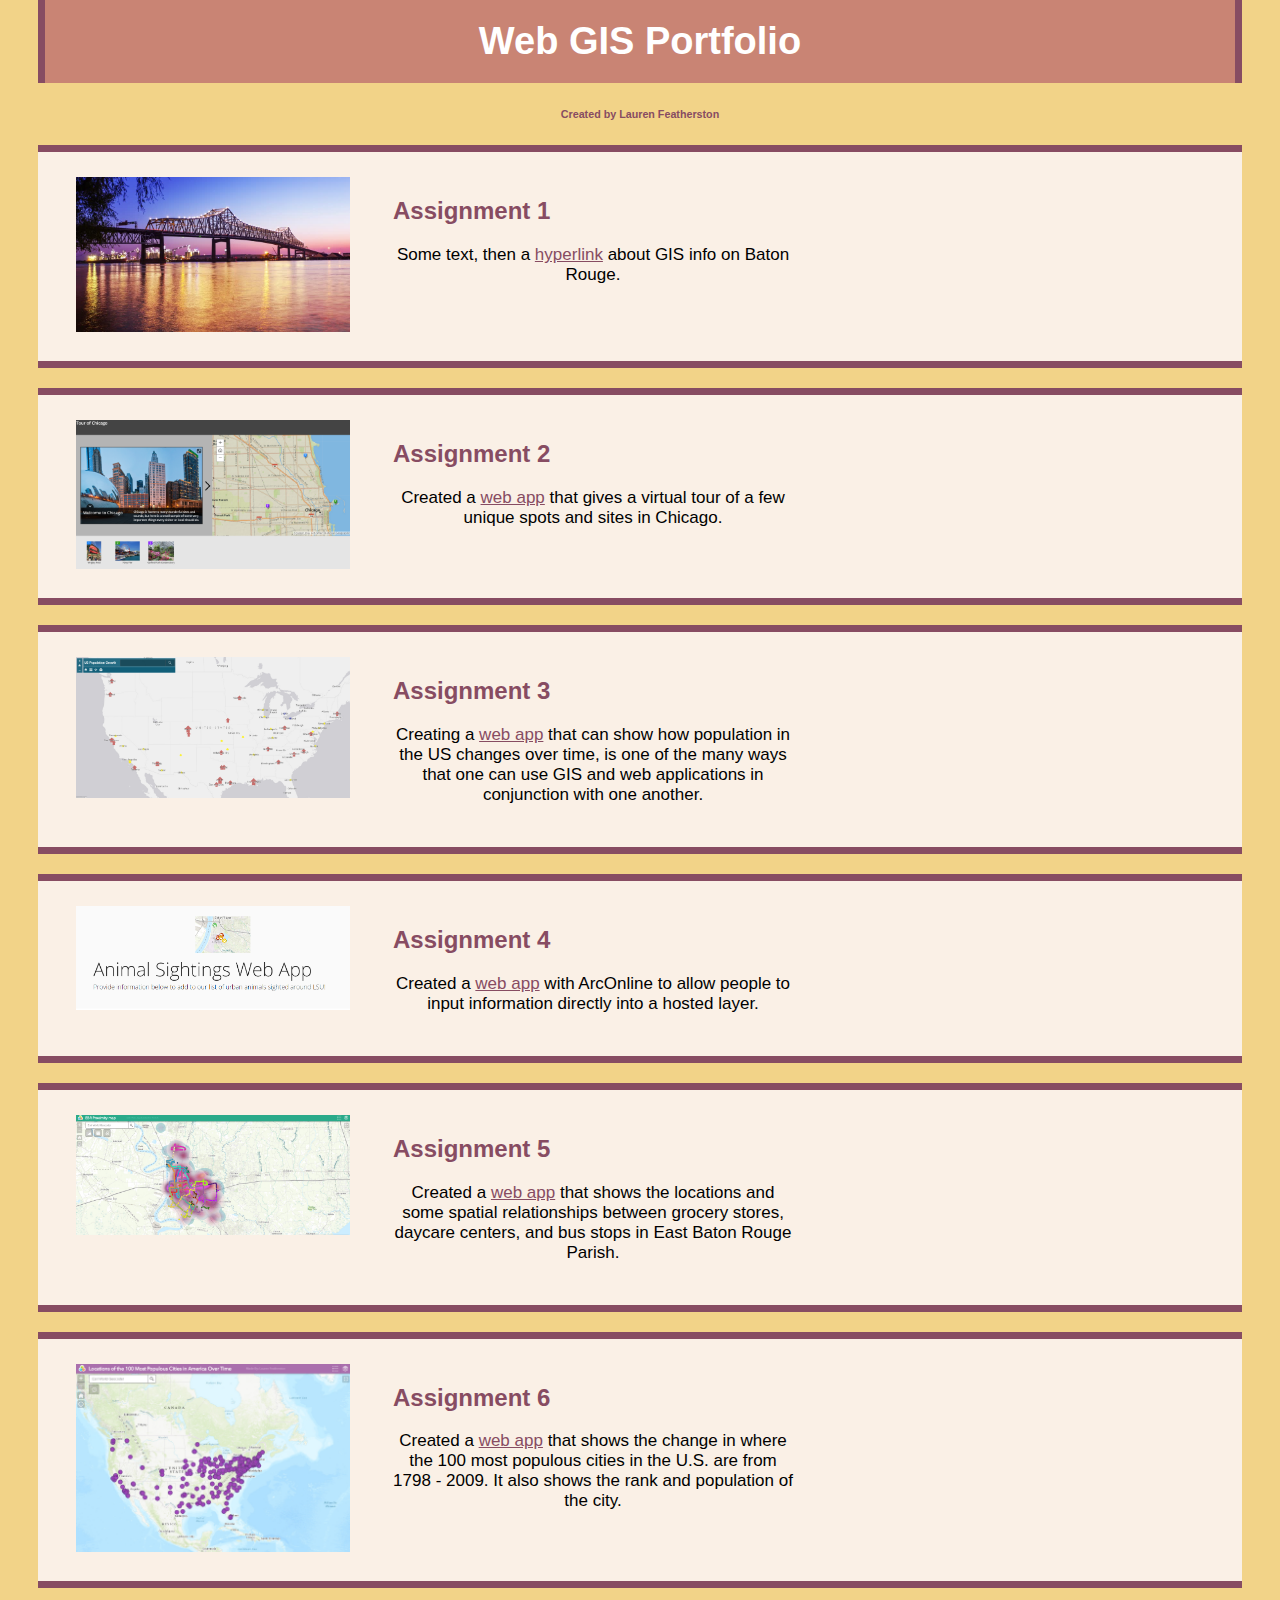
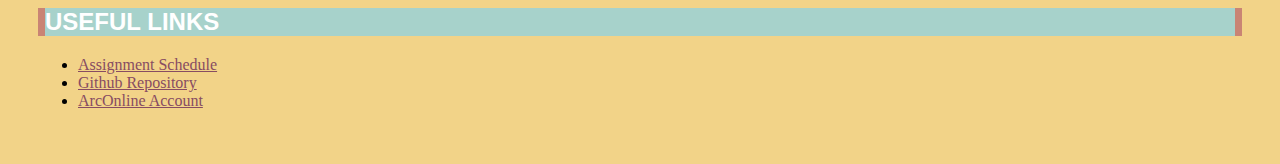
<file: index.html>
<!DOCTYPE html>
<html>
  <head>
    <title>Portfolio</title>
    <link type="text/css" rel="stylesheet" href="css/master.css">
  </head>

  <header>
    <h1>Web GIS Portfolio</h1>
    <h6>Created by Lauren Featherston</h6>
    <!-- maybe put in a logo?? -->
  </header>

  <body>
    <article>
      <div class="article_image">
        <img class="side"src="/img/br_night.jpg" alt="Baton Rouge Night with bridge lit up and a sunset">
      </div>
      <div class="article_text">
        <h2 class="uppercase">Assignment 1</h2>
        <p>Some text, then a <a href=https://data-ebrgis.opendata.arcgis.com/>hyperlink</a>
          about GIS info on Baton Rouge.<br><br>
        </p>
      </div>
    </article>
    <article>
      <div class="article_image">
        <a href="https://www.arcgis.com/apps/MapTour/index.html?appid=d7722c39ff9044618704da684e8e06cb">
        <img class="side" src="img/screenshot_chap1.PNG" alt="link to Chicago Tour App">
        </a>
      </div>
      <div class="article_text">
        <h2>Assignment 2</h2>
        <p>Created a <a href="https://www.arcgis.com/apps/MapTour/index.html?appid=d7722c39ff9044618704da684e8e06cb">web app</a>
        that gives a virtual tour of a few unique spots and sites in Chicago.
        </p>
      </div>
    </article>
    <article>
      <div class="article_image">
        <a href="https://www.arcgis.com/apps/View/index.html?appid=cf31f08b09d34f76a6c9d12c11824002">
        <img class="side" src="img/screenshot_chap_2.PNG" alt="link to US population web app">
        </a>
      </div>
      <div class="article_text">
        <h2>Assignment 3</h2>
        <p>Creating a <a href="https://www.arcgis.com/apps/View/index.html?appid=cf31f08b09d34f76a6c9d12c11824002">web app</a>
        that can show how population in the US changes over time, is one of the many ways that
        one can use GIS and web applications in conjunction with one another.
        </p>
      </div>
    </article>
    <article>
      <div class="article_image">
        <a href="https://lsu-geo.maps.arcgis.com/apps/GeoForm/index.html?appid=4b26099cfa574941a24ba027cb6c23f9">
        <img class="side" src="img/screenshot_chap3.PNG" alt="link to animal sighting web app">
        </a>
      </div>
      <div class="article_text">
        <h2>Assignment 4</h2>
        <p>Created a <a href="https://lsu-geo.maps.arcgis.com/apps/GeoForm/index.html?appid=4b26099cfa574941a24ba027cb6c23f9">web app</a>
        with ArcOnline to allow people to input information directly into a hosted layer.
        </p>
      </div>
    </article>
    <article>
      <div class="article_image">
        <a href="https://lsu-geo.maps.arcgis.com/apps/webappviewer/index.html?id=db4a250226eb41ea9022c2ea13cdf5da">
        <img class="side" src="img/screenshot_chap5.PNG" alt="link to a web app that shows the spacial relationships between bus stops, grocery stores, and daycare centers in east baton rouge parish">
        </a>
      </div>
      <div class="article_text">
        <h2>Assignment 5</h2>
        <p>Created a <a href="https://lsu-geo.maps.arcgis.com/apps/webappviewer/index.html?id=db4a250226eb41ea9022c2ea13cdf5da">web app</a>
        that shows the locations and some spatial relationships between grocery stores,
        daycare centers, and bus stops in East Baton Rouge Parish.
        </p>
      </div>
    </article>
    <article>
      <div class="article_image">
        <a href="https://lsu-geo.maps.arcgis.com/apps/webappviewer/index.html?id=829fb34988c1461db337fc0385bb40a9">
        <img class="side" src="img/screenshot_chap6.PNG" alt="link to 100 most populous cities in the US over time web app">
        </a>
      </div>
      <div class="article_text">
        <h2>Assignment 6</h2>
        <p>Created a <a href="https://lsu-geo.maps.arcgis.com/apps/webappviewer/index.html?id=829fb34988c1461db337fc0385bb40a9">web app</a>
        that shows the change in where the 100 most populous cities in the U.S. are from 1798 - 2009. It also shows
        the rank and population of the city.
        </p>
      </div>
    </article>
    <div>
      <h2 class="bottom" id="important">Useful Links</h2>
      <ul>
        <li><a href="https://geog4046.github.io/schedule" target="_blank">Assignment Schedule</a></li>
        <li><a href="https://github.com/laplumegrand/laplumegrand.github.io" target="_blank">
          Github Repository</a></li>
        <li><a href="https://www.arcgis.com/home/index.html" target="_blank">ArcOnline Account</a></li>
      </ul>
    </div>
    <script type="text/javascript" src="javascript/code-assignment-03.js"></script>
    <script type="text/javascript" src="javascript/code-assignment-04.js"></script>
    <script type="text/javascript" src="javascript/code-assignment-05.js"></script>
    <script type="text/javascript" src="javascript/code-assignment-06.js"></script>
  
  </body>
</html>
</file>
<file: css/master.css>
body{
  background-color: #f2d388;
  margin-top: 0;
  padding: 0 30px 30px 30px;
}

h1 {
  color: white;
  font-family: helvetica;
  font-size: 38px;
  text-align: center;
  border-left: 7px solid #874c62;
  border-right: 7px solid #874c62;
  background-color: #c98474;
  padding: 20px;
  margin-top: 0;
}

h2{
  color: #874c62;
  font-family: helvetica;
  font-size: 24px;
}

.bottom {
  font-family: helvetica;
  color: white;
  background-color: #874c62;
  border-left: 7px solid #c98474;
  border-right: 7px solid #c98474;
}

h6{
  color: #874c62;
  text-align: center;
  font-family: helvetica;
}

div{
  align-items: center;
}

p {
  font-family: helvetica;
  font-size: 17px;
  text-align: center;
  color: black;
  max-width: 400px;
  min-width: 150px;
}

a {
  color: #874c62;
}

.bottom {
  background-color: #a7d2cb;
}

#important {
  text-transform: uppercase;
}

.article_image{
  grid-area: image;
  justify-self: center;
}

.article_text{
  grid-area: meta_text;
  align-self: start;
}

article {
  display: grid;
  grid: "image meta_text" auto / 300px auto;
  margin-bottom: 20px;
  background-color: linen;
  padding: 25px;
  border-top: 7px solid #874c62;
  border-bottom: 7px solid #874c62;
  grid-column-gap: 30px;
}

.side{
  max-width: 275px;
  max-height: 275px;

}


/*background: -webkit-linear-gradient(#000000, #062f4f);
background:    -moz-linear-gradient(#000000, #062f4f);
background:         linear-gradient(#000000, #062f4f);*/
</file>
